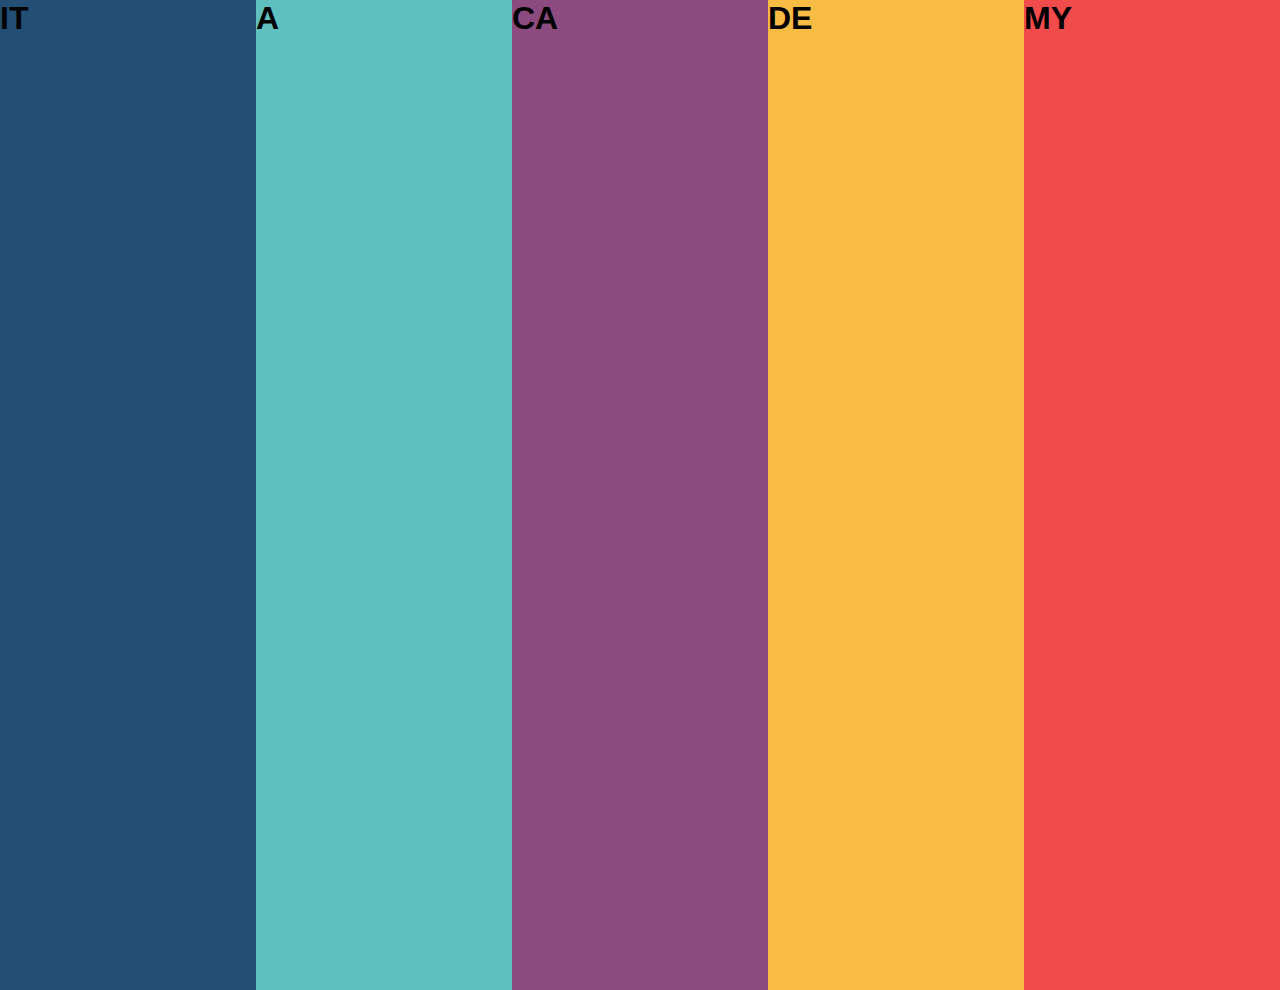
<file: 2-CSS/Nivell 1/index.html>
<!DOCTYPE html>
<html lang="en">
<head>
    <meta charset="UTF-8">
    <meta http-equiv="X-UA-Compatible" content="IE=edge">
    <meta name="viewport" content="width=device-width, initial-scale=1.0">
    <title>index</title>
    <link rel="stylesheet" href="style.css">
    <link rel="stylesheet" href="http://www.google.com/fonts/specimen/Lato">

</head>
<body>

    <div class="container">
        
        <div class="block1">
            <h1>IT</h1>
        </div>
        <div class="block2">
            <h1>A</h1>
        </div>
        <div class="block3">
            <h1>CA</h1>
        </div>
        <div class="block4">
            <h1>DE</h1>
        </div>
        <div class="block5">
            <h1>MY</h1>
        </div>
        
    </div>

</body>
</html>
</file>
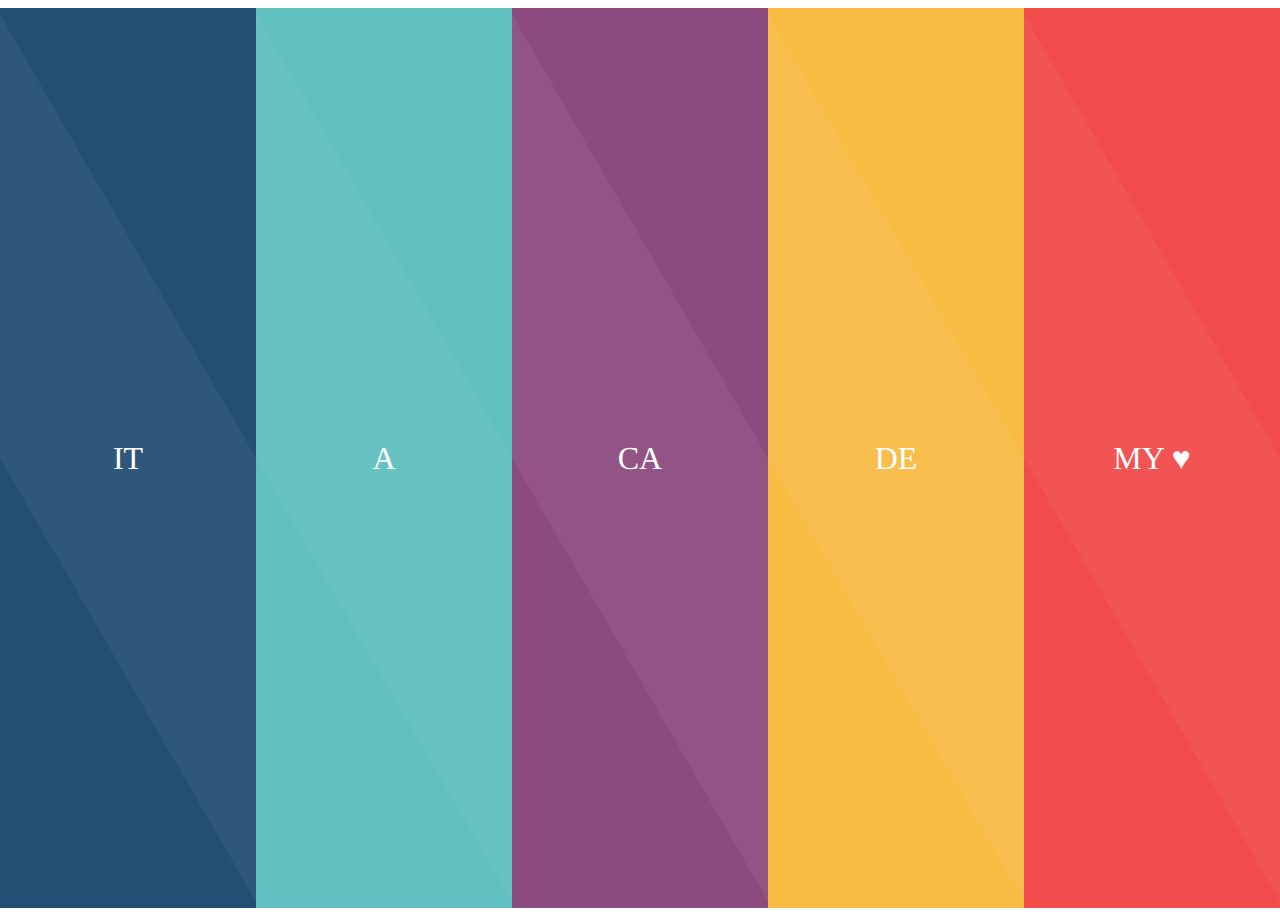
<file: 2-CSS/Nivell 2/index.html>
<!DOCTYPE html>
<html lang="en">
<head>
    <meta charset="UTF-8">
    <meta http-equiv="X-UA-Compatible" content="IE=edge">
    <meta name="viewport" content="width=device-width, initial-scale=1.0">
    <title>P3_Nivell2</title>
    <link rel="stylesheet" href="style.css">
</head>
<body>
    <div class="blocks">
        <div class="blocks__block">
            <div class="block__content">
                <h1 class="block__title">IT</h1>
            </div>
        </div>
        <div class="blocks__block">
            <div class="block__content">
                <h1 class="block__title">A</h1>
            </div>
        </div>
        <div class="blocks__block">
            <div class="block__content">
                <h1 class="block__title">CA</h1>
            </div>
        </div>
        <div class="blocks__block">
            <div class="block__content">
                <h1 class="block__title">DE</h1>
            </div>
        </div>
        <div class="blocks__block">
            <div class="block__content">
                <h1 class="block__title">MY &hearts;</h1>
            </div>
        </div>
        <i class="fa fa-close block__close"></i>
    </div>
</body>
</html>
</file>
<file: 2-CSS/Nivell 1/style.css>
*{
    margin: 0px;
    padding: 0px;
}

.container{
    width: 100%;
    height: 100%;
    display: flex;
}

.container div{
    width: 20%;
    height: 61.9em;
    display: flex;
    font-family: Lato, Helvetica, sans-serif;
    
}

h1{
    justify-content: space-around;
    align-items: baseline;
    text-align: center;
    vertical-align: middle;
}
.block1{
    background-color: #244F75;
    
}

.block2{
    background-color: #60BFBF;
}

.block3{
    background-color: #8C4B7E;
}

.block4{
    background-color: #F8BB44;
}

.block5{
    background-color: #F24B4B;
}
</file>
<file: 2-CSS/Nivell 2/style.css>
* {
    box-sizing: border-box;
}

.blocks {
    min-height: 100vh;
    text-align: center;
    color: white;
}

.blocks__block {
    position: absolute;
    width: 20%;
    min-height: 100vh;
    overflow: hidden;
}

.blocks__block:nth-child(1) {
    left: 0;
}

.blocks__block:nth-child(2) {
    left: 20vw;
}

.blocks__block:nth-child(3) {
    left: 40vw;
}

.blocks__block:nth-child(4) {
    left: 60vw;
}

.blocks__block:nth-child(5) {
    left: 80vw;
}

.blocks__block:nth-child(1) .block__content {
    background: #244F75;
}

.blocks__block:nth-child(2) .block__content {
    background: #60BFBF;
}

.blocks__block:nth-child(3) .block__content {
    background: #8C4B7E;
}

.blocks__block:nth-child(4) .block__content {
    background: #F8BB44;
}

.blocks__block:nth-child(5) .block__content {
    background: #F24B4B;
}

.blocks .block__content {
    display: flex;
    align-items: center;
    justify-content: center;
    position: absolute;
    top: 0;
    left: 0;
    width: 100%;
    height: 100%;
}

.blocks .block__content:before {
    content: "";
    position: absolute;
    z-index: 1;
    top: 0;
    left: 0;
    width: 100%;
    height: 100%;
    background: white;
    opacity: 0.05;
    -webkit-transform-origin: center center;
            transform-origin: center center;
    -webkit-transform: skew(30deg) scaleY(1) translate(0, 0);
            transform: skew(30deg) scaleY(1) translate(0, 0);
    transition: all 0.6s cubic-bezier(0.23, 1, 0.32, 1);
}

body {
    font-family: 'Lato';
    -webkit-font-smoothing: antialiased;
    text-rendering: geometricPrecision;
}
  
h1 {
    font-weight: 300;
}
  
.fa {
    font-size: 30px;
    color: white;
}
</file>
